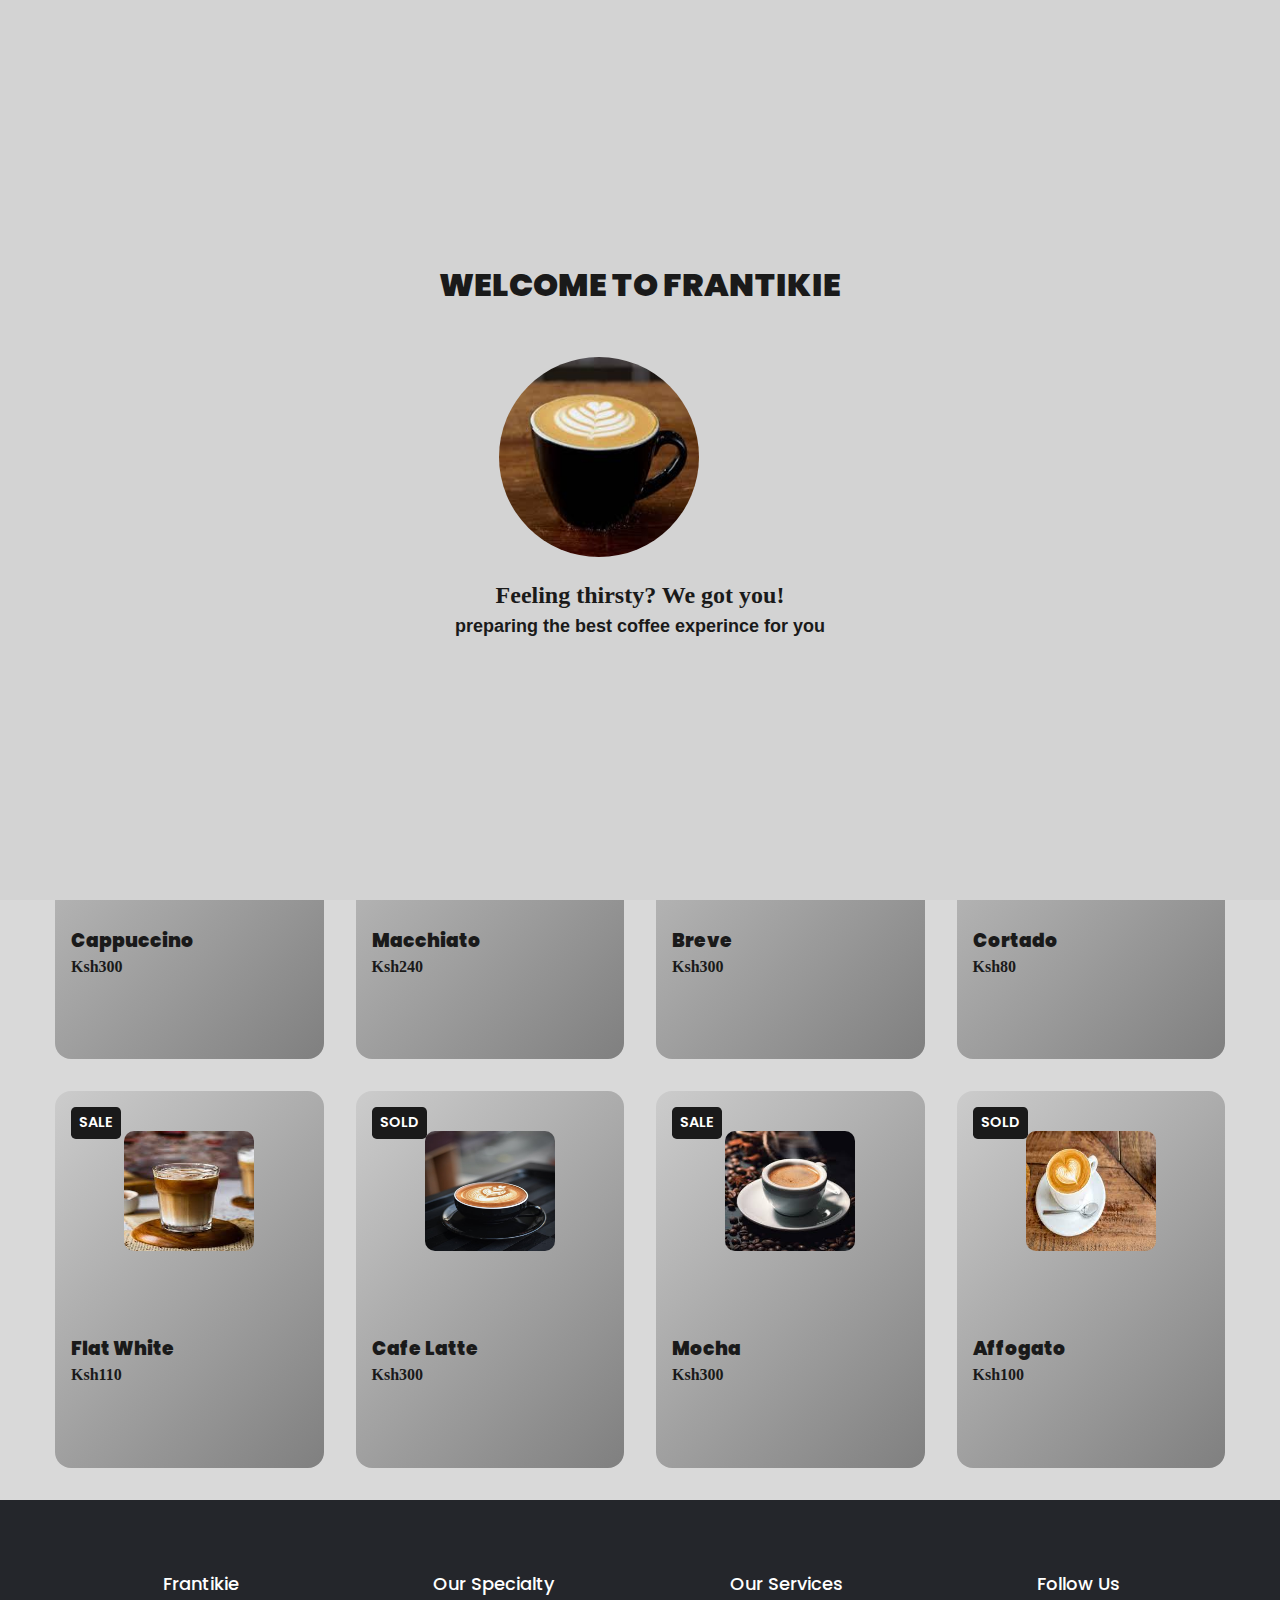
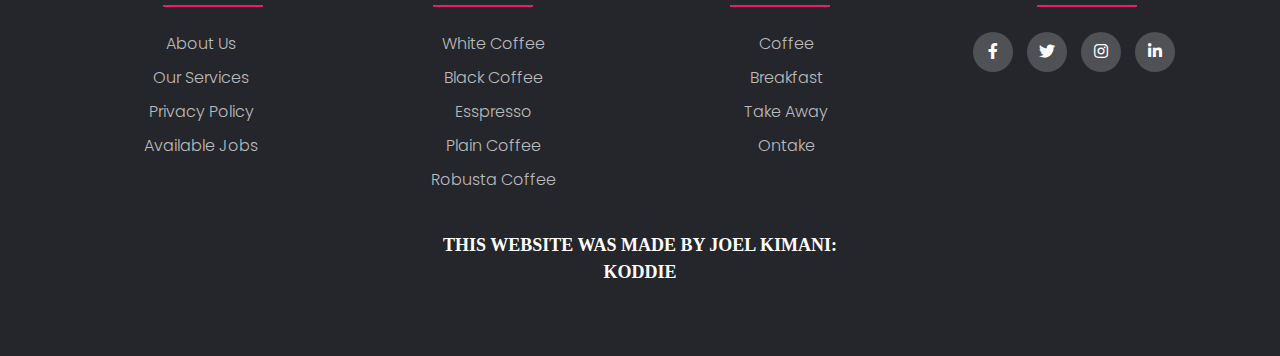
<file: index.html>
<!DOCTYPE html>
<html lang="en">
<head>
    <meta charset="UTF-8">
    <meta name="viewport" content="width=device-width, initial-scale=1.0">
    <title>Frantikie Cafe</title>
    <link rel="stylesheet" href="index.css">
    <link rel="stylesheet" href="styles.css">
    <div id="preloader">
      <div class="preloader-content">
        <h1>WELCOME TO FRANTIKIE </h1>
        <br>
        <br>
        <img src="coffee15.jpg" alt="Coffee" />
        <h2>Feeling thirsty? We got you!
        </h2>
        <p>preparing the best coffee experince for you</p>
      </div>
    </div>
    <style>
      #preloader{
  position: fixed;
  top: 0;
  left: 0;
  width: 100%;
  height: 100%;
  background-color:lightgrey;
  z-index: 1000;
  display: flex;
  justify-content: center;
  align-items: center;
animation: rotatePreloader 3s linear infinite;
}

#preloader.fade-out {
  opacity: 0;
  visibility: hidden;
}

.preloader-content {
  text-align: center;
}
.preloader-content img {
  width: 200px;
  height: 200px;
  border-radius: 50%;
  margin-left: 60px;
  animation: rotateImage 4s linear infinite; /* Added animation property */
}

@keyframes rotateImage {
  from {
    transform: rotate(0deg); /* Start rotation from 0 degrees */
  }
  to {
    transform: rotate(360deg); /* End rotation at 360 degrees */
  }
}
p{
  font-size: large;
  font-weight: bolder;
  font-family: 'Gill Sans', 'Gill Sans MT', Calibri, 'Trebuchet MS', sans-serif;
}

.preloader-content img:hover{
  transform: rotate(360deg) scale(1.2);
  transition: all 4s ease;
}

.preloader-content h2 {
  font-size: 24px;
  margin-top: 20px;
  font-family: Cambria, Cochin, Georgia, Times, 'Times New Roman', serif;

}
    </style>
  <script>
    window.onload = function() {
  setTimeout(function() {
    document.getElementById("preloader").className += " fade-out";
  }, 5000);
};
  </script>
</head>
<body>
    <nav>
            <ul class="sidebar"> 
                <li onclick="hidebar()"><a><img src="download.png" height="26" width="26"></a></li>
               <li><a href="food.html">Food</a></li>
                <li><a href="join.html">Joinus</a></li>
                <li><a href="#">Contact</a></li>
                
            </ul>
        <ul>
            <li><a href="#"><img src="cofee4.jpeg" height="30" width="30" style="border-radius: 50%;">Frantikie</a></li>
            <li><a href="search.html"><img src="search.jpg" height="30" width="30" style="border-radius: 20px;"></a></li>
            <li onclick="showSidebar()"><a><img src="menu.jpg" height="26" width="26"></a></li>
        </ul>
    </nav>
    <script src="script.js"></script>
    <script src="const.js"></script>
    <script src="search.js"></script>
    <section class="sale section" id="sale">
        <div class="container">
          <h2 class="section-title">bonjour</h2>

          <div class="sale__container">
            <div class="sale__card">
              <div class="sale__tag">sold </div>
              <img src="cofee4.jpeg" alt="" class="sale__img" />
              <div class="sale__data">
                <h3 class="sale__title">Espresso</h3>
                <span class="sale__price">Ksh 250</span>
              </div>
              <a href="#" class="sale__button button">
                <span class="button__text">ORDER </span>
                
              </a>
            </div>
            <div class="sale__card">
              <div class="sale__tag">offer</div>
              <img src="coffe2.jpeg" alt="" class="sale__img" />
              <div class="sale__data">
                <h3 class="sale__title">Double Espresso</h3>
                <span class="sale__price">Ksh130</span>
              </div>
              <a href="" class="sale__button button">
                <span class="button__text">ORDER</span>
            
              </a>
            </div>
            <div class="sale__card">
              <div class="sale__tag">sold</div>
              <img src="coffe7.jpeg" alt="" class="sale__img" />
              <div class="sale__data">
                <h3 class="sale__title">Red Eye</h3>
                <span class="sale__price">Ksh120</span>
              </div>
              <a href="#" class="sale__button button">
                <span class="button__text">ORDER</span>
              </a>
            </div>
           
            <div class="sale__card">
              <div class="sale__tag">sale</div>
              <img src="coffee .jpg" alt="" class="sale__img" />
              <div class="sale__data">
                <h3 class="sale__title">Cappuccino</h3>
                <span class="sale__price">Ksh300</span>
              </div>
              <a href="#" class="sale__button button">
                <span class="button__text">ORDER</span>
              </a>
            </div>
            <div class="sale__card">
              <div class="sale__tag">sale</div>
              <img src="coffe6.jpeg" alt="" class="sale__img" />
              <div class="sale__data">
                <h3 class="sale__title">Cappuccino</h3>
                <span class="sale__price">Ksh300</span>
              </div>
              <a href="#" class="sale__button button">
                <span class="button__text">ORDER</span>
              </a>
            </div>
            <div class="sale__card">
              <div class="sale__tag">sale</div>
              <img src="coffe5.jpeg" alt="" class="sale__img" />
              <div class="sale__data">
                <h3 class="sale__title">Macchiato</h3>
                <span class="sale__price">Ksh240</span>
              </div>
              <a href="#" class="sale__button button">
                <span class="button__text">ORDER</span>
              </a>
            </div>
            <div class="sale__card">
              <div class="sale__tag">sale</div>
              <img src="coffe9.jpeg" alt="" class="sale__img" />
              <div class="sale__data">
                <h3 class="sale__title">Breve</h3>
                <span class="sale__price">Ksh300</Span>
              </div>
              <a href="#" class="sale__button button">
                <span class="button__text">ORDER</span>
              </a>
            </div>
            <div class="sale__card">
              <div class="sale__tag">sale</div>
              <img src="coffee16.jpg" alt="" class="sale__img" />
              <div class="sale__data">
                <h3 class="sale__title">Cortado</h3>
                <span class="sale__price">Ksh80</span>
              </div>
              <a href="#" class="sale__button button">
                <span class="button__text">ORDER</span>
              </a>
            </div>
            <div class="sale__card">
              <div class="sale__tag">sale</div>
              <img src="coffe17.jpg" alt="" class="sale__img" />
              <div class="sale__data">
                <h3 class="sale__title">Flat White</h3>
                <span class="sale__price">Ksh110</span>
              </div>
              <a href="#" class="sale__button button">
                <span class="button__text">ORDER</span>
              </a>
            </div>
            <div class="sale__card">
              <div class="sale__tag">sold</div>
              <img src="coffee .jpg" alt="" class="sale__img" />
              <div class="sale__data">
                <h3 class="sale__title">Cafe Latte</h3>
                <span class="sale__price">Ksh300</span>
              </div>
              <a href="#" class="sale__button button">
                <span class="button__text">ORDER</span>
              </a>
            </div>
            <div class="sale__card">
              <div class="sale__tag">sale</div>
              <img src="coffe8.jpeg" alt="" class="sale__img" />
              <div class="sale__data">
                <h3 class="sale__title">Mocha</h3>
                <span class="sale__price">Ksh300</span>
              </div>
              <a href="#" class="sale__button button">
                <span class="button__text">ORDER</span>
              </a>
            </div>
            <div class="sale__card">
              <div class="sale__tag">sold</div>
              <img src="coffee13.jpg" alt="" class="sale__img" />
              <div class="sale__data">
                <h3 class="sale__title">Affogato</h3>
                <span class="sale__price">Ksh100</span>
              </div>
              <a href="#" class="sale__button button">
                <span class="button__text">ORDER</span>
              </a>
            </div>
          </div>
        </div>
      </section>
  <link rel="stylesheet" href="style2.css">
  <link rel="stylesheet" type="text/css" href="https://cdnjs.cloudflare.com/ajax/libs/font-awesome/5.15.1/css/all.min.css">
  <footer class="footer">
  	 <div class="container">
  	 	<div class="row">
  	 		<div class="footer-col">
  	 			<h4>Frantikie</h4>
  	 			<ul>
  	 				<li><a href="#">about us</a></li>
  	 				<li><a href="#">our services</a></li>
  	 				<li><a href="#">privacy policy</a></li>
  	 				<li><a href="#">available jobs</a></li>
  	 			</ul>
  	 		</div>
  	 		<div class="footer-col">
  	 			<h4>Our Specialty</h4>
  	 			<ul>
  	 				<li><a href="#">white coffee</a></li>
  	 				<li><a href="#">black coffee</a></li>
  	 				<li><a href="#">esspresso</a></li>
  	 				<li><a href="#">plain coffee</a></li>
  	 				<li><a href="#">robusta coffee</a></li>
  	 			</ul>
  	 		</div>
  	 		<div class="footer-col">
  	 			<h4>Our Services</h4>
  	 			<ul>
  	 				<li><a href="#">coffee</a></li>
  	 				<li><a href="#">breakfast</a></li>
  	 				<li><a href="#">take away</a></li>
  	 				<li><a href="#">ontake</a></li>
  	 			</ul>
  	 		</div>
  	 		<div class="footer-col">
                <h4>Follow Us</h4>
                <div class="social-links">
                    <a href="#"><i class="fab fa-facebook-f"></i></a>
                    <a href="#"><i class="fab fa-twitter"></i></a>
                    <a href="#"><i class="fab fa-instagram"></i></a>
                    <a href="mailto:joel@gmail.com"><i class="fab fa-linkedin-in"></i></a>
                </div>
            </div>
        </div>
    </div>
    <p class="jo">THIS WEBSITE WAS MADE BY JOEL KIMANI:<br>KODDIE</p>
</footer>  
</body>
</html>
</file>
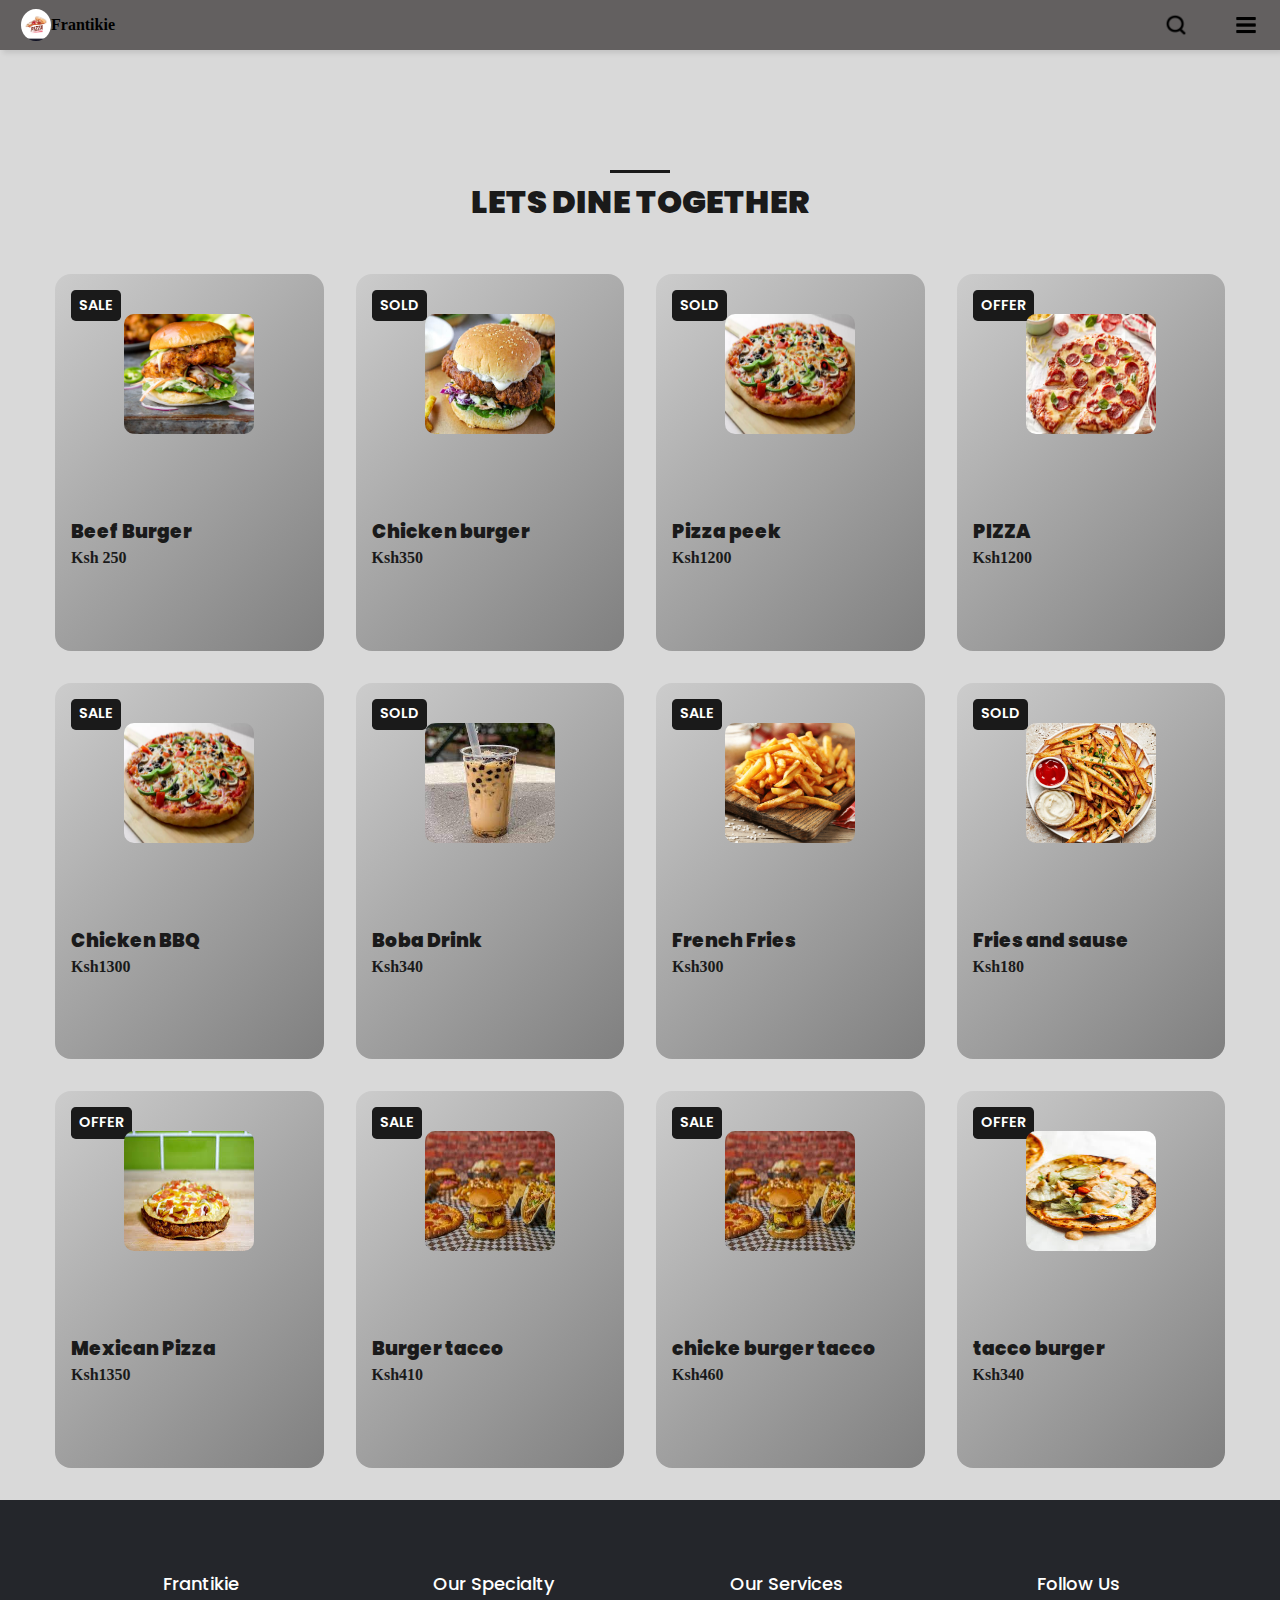
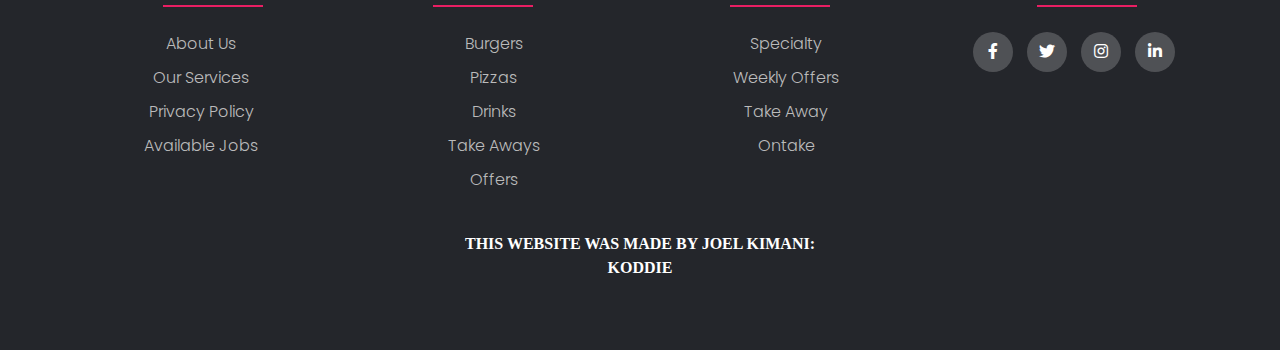
<file: food.html>
<!DOCTYPE html>
<html lang="eng">
<head>
    <meta charset="UTF-8">
    <meta name="viewport" content="width=device-width, initial-scale=1.0">
    <title>Frantikie Cafe</title>
    <link rel="stylesheet" href="index.css">
    <link rel="stylesheet" href="styles.css">
  <link
      rel="shortcut icon"
      href="coffe8.jpeg" style="border-radius: 2px;"
      type="image/x-icon"
    />
</head>
<body>
    <nav>
            <ul class="sidebar"> 
                <li onclick="hidebar()"><a><img src="download.png" height="26" width="26"></a></li>
                <li><a href="index.html">Home</a></li>
                <li><a href="#">Drinks</a></li>
                <li><a href="#">Contact</a></li>
    
                
            </ul>
        <ul>
            <li><a href="#"><img src="pizza.jpg" height="30" width="30" style="border-radius: 50%;">Frantikie</a></li>
              <li><a href="search.html"><img src="search.jpg" height="30" width="30" style="border-radius: 20px;"></a></li>
            <li onclick="showSidebar()"><a><img src="menu.jpg" height="26" width="26"></a></li>
        </ul>
    </nav>
    <script src="script.js"></script>
    <section class="sale section" id="sale">
        <div class="container">
          <h2 class="section-title">lets dine together</h2>

          <div class="sale__container">
            <div class="sale__card">
              <div class="sale__tag">sale</div>
              <img src="burger1.jpg" alt="" class="sale__img" />
              <div class="sale__data">
                <h3 class="sale__title">Beef Burger</h3>
                <span class="sale__price">Ksh 250</span>
              </div>
              <a href="#" class="sale__button button">
                <span class="button__text">ORDER </span>
                
              </a>
            </div>
            <div class="sale__card">
              <div class="sale__tag">sold </div>
              <img src="burger2.jpg" alt="" class="sale__img" />
              <div class="sale__data">
                <h3 class="sale__title">Chicken burger</h3>
                <span class="sale__price">Ksh350</span>
              </div>
              <a href="#" class="sale__button button">
                <span class="button__text">ORDER</span>
            
              </a>
            </div>
            <div class="sale__card">
              <div class="sale__tag">sold</div>
              <img src="pizza1.jpg" alt="" class="sale__img" />
              <div class="sale__data">
                <h3 class="sale__title">Pizza peek</h3>
                <span class="sale__price">Ksh1200</span>
              </div>
              <a href="#" class="sale__button button">
                <span class="button__text">ORDER</span>
              </a>
            </div>
            <div class="sale__card">
              <div class="sale__tag">offer</div>
              <img src="pizza2.jpg" alt="" class="sale__img" />
              <div class="sale__data">
                <h3 class="sale__title">PIZZA</h3>
                <span class="sale__price">Ksh1200</span>
              </div>
              <a href="#" class="sale__button button">
                <span class="button__text">ORDER</span>
              </a>
            </div>
            <div class="sale__card">
              <div class="sale__tag">sale</div>
              <img src="pizza4.jpg" alt="" class="sale__img" />
              <div class="sale__data">
                <h3 class="sale__title">Chicken BBQ</h3>
                <span class="sale__price">Ksh1300</span>
              </div>
              <a href="#" class="sale__button button">
                <span class="button__text" href="">ORDER</span>
              </a>
            </div>
            <div class="sale__card">
              <div class="sale__tag">sold</div>
              <img src="boba1.jpg" alt="" class="sale__img" />
              <div class="sale__data">
                <h3 class="sale__title">Boba Drink</h3>
                <span class="sale__price">Ksh340</span>
              </div>
              <a href="#" class="sale__button button">
                <span class="button__text">ORDER</span>
              </a>
            </div>
            <div class="sale__card">
              <div class="sale__tag">sale</div>
              <img src="fries1.jpg" alt="" class="sale__img" />
              <div class="sale__data">
                <h3 class="sale__title">French Fries</h3>
                <span class="sale__price">Ksh300</Span>
              </div>
              <a href="#" class="sale__button button">
                <span class="button__text">ORDER</span>
              </a>
            </div>
            <div class="sale__card">
              <div class="sale__tag">sold</div>
              <img src="fries2.jpg" alt="" class="sale__img" />
              <div class="sale__data">
                <h3 class="sale__title">Fries and sause</h3>
                <span class="sale__price">Ksh180</span>
              </div>
              <a href="#" class="sale__button button">
                <span class="button__text">ORDER</span>
              </a>
            </div>
            <div class="sale__card">
              <div class="sale__tag">offer</div>
              <img src="mexpizza.jpg" alt="" class="sale__img" />
              <div class="sale__data">
                <h3 class="sale__title">Mexican Pizza</h3>
                <span class="sale__price">Ksh1350</span>
              </div>
              <a href="#" class="sale__button button">
                <span class="button__text">ORDER</span>
              </a>
            </div>
            <div class="sale__card">
              <div class="sale__tag">sale</div>
              <img src="burgertacco1.jpg" alt="" class="sale__img" />
              <div class="sale__data">
                <h3 class="sale__title">Burger tacco</h3>
                <span class="sale__price">Ksh410</span>
              </div>
              <a href="#" class="sale__button button">
                <span class="button__text">ORDER</span>
              </a>
            </div>
            <div class="sale__card">
              <div class="sale__tag">sale</div>
              <img src="burgertacco1.jpg" alt="" class="sale__img" />
              <div class="sale__data">
                <h3 class="sale__title">chicke burger tacco</h3>
                <span class="sale__price">Ksh460</span>
              </div>
              <a href="#" class="sale__button button">
                <span class="button__text">ORDER</span>
              </a>
            </div>
            <div class="sale__card">
              <div class="sale__tag">offer</div>
              <img src="burgertacco.jpg" alt="" class="sale__img" />
              <div class="sale__data">
                <h3 class="sale__title">tacco burger</h3>
                <span class="sale__price">Ksh340</span>
              </div>
              <a href="#" class="sale__button button">
                <span class="button__text">ORDER</span>
              </a>
            </div>
          </div>
        </div>
      </section>
  <link rel="stylesheet" href="style2.css">
  <link rel="stylesheet" type="text/css" href="https://cdnjs.cloudflare.com/ajax/libs/font-awesome/5.15.1/css/all.min.css">
</head>
<body>
  <footer class="footer">
  	 <div class="container">
  	 	<div class="row">
  	 		<div class="footer-col">
  	 			<h4>Frantikie</h4>
  	 			<ul>
  	 				<li><a href="#">about us</a></li>
  	 				<li><a href="#">our services</a></li>
  	 				<li><a href="#">privacy policy</a></li>
  	 				<li><a href="#">available jobs</a></li>
  	 			</ul>
  	 		</div>
  	 		<div class="footer-col">
  	 			<h4>Our Specialty</h4>
  	 			<ul>
  	 				<li><a href="#">burgers</a></li>
  	 				<li><a href="#">pizzas</a></li>
  	 				<li><a href="#">drinks</a></li>
  	 				<li><a href="#">take aways</a></li>
  	 				<li><a href="#">offers</a></li>
  	 			</ul>
  	 		</div>
  	 		<div class="footer-col">
  	 			<h4>Our Services</h4>
  	 			<ul>
  	 				<li><a href="#">specialty</a></li>
  	 				<li><a href="#">weekly offers</a></li>
  	 				<li><a href="#">take away</a></li>
  	 				<li><a href="#">ontake</a></li>
  	 			</ul>
  	 		</div>
  	 		<div class="footer-col">
                <h4>Follow Us</h4>
                <div class="social-links">
                    <a href="#"><i class="fab fa-facebook-f"></i></a>
                    <a href="#"><i class="fab fa-twitter"></i></a>
                    <a href="#"><i class="fab fa-instagram"></i></a>
                    <a href="#"><i class="fab fa-linkedin-in"></i></a>
                </div>
            </div>
        </div>
    </div>
    <p class="jo">THIS WEBSITE WAS MADE BY JOEL KIMANI:<br>KODDIE</p>
</footer>  
</body>
</html>
</file>
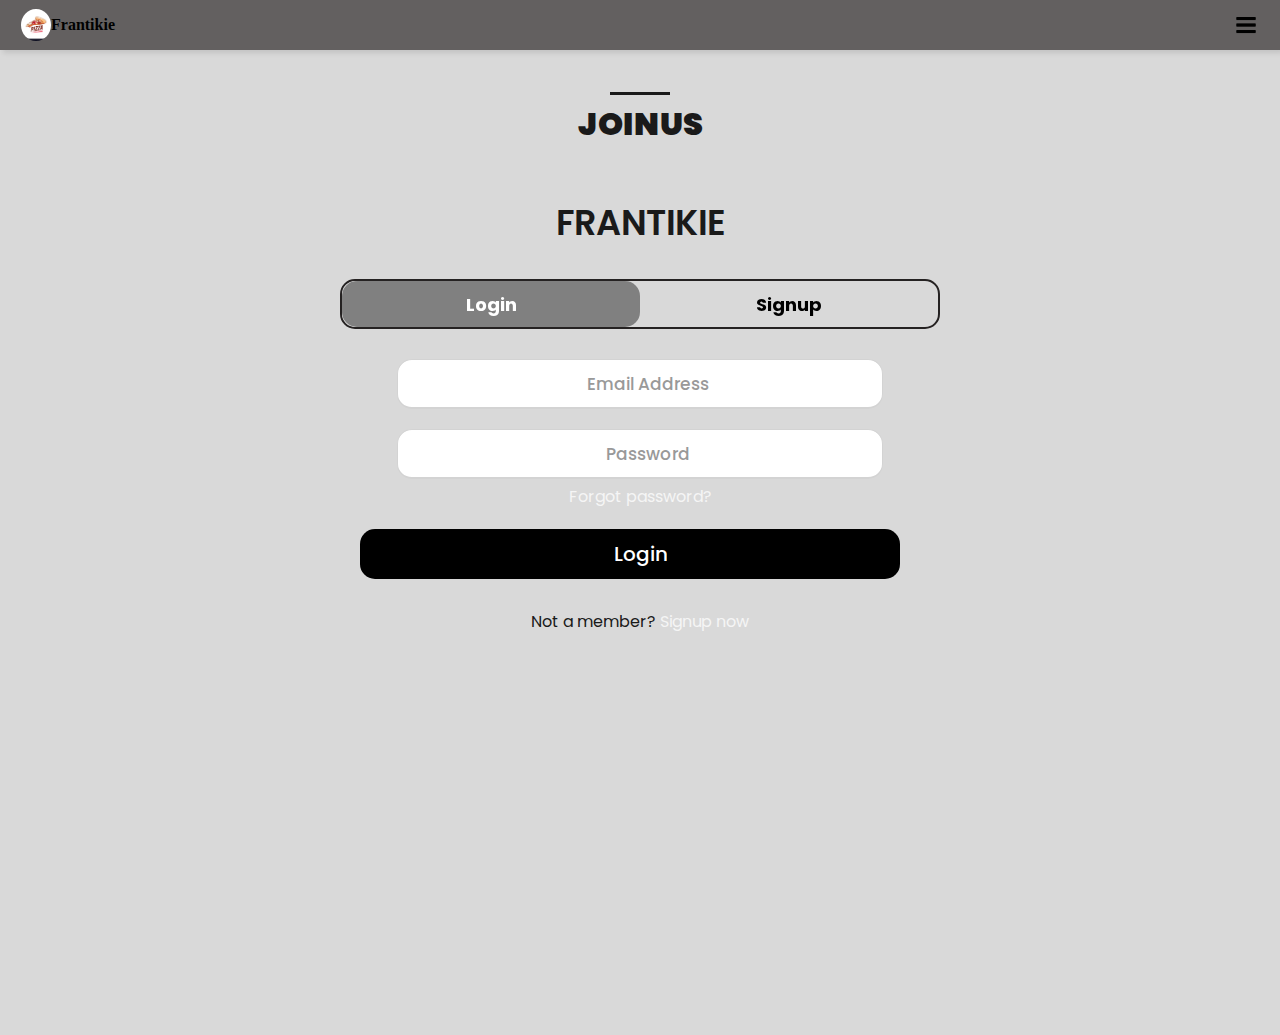
<file: join.html>
<!DOCTYPE html>
<html lang="en" >
<head>
  <meta charset="UTF-8">
  <title>frantikie joinus</title>
	<meta name="viewport"
		content="width=device-width, initial-scale=1">
  <link rel="stylesheet" href="index.css">
  <link rel="stylesheet" href="styles.css">
<link
    rel="shortcut icon"
    href="coffe8.jpeg" style="border-radius: 2px;"
    type="image/x-icon"
  />
</head>
<body>
  
  <nav>
          <ul class="sidebar"> 
              <li onclick="hidebar()"><a><img src="download.png" height="26" width="26"></a></li>
              <li><a href="index.html">Home</a></li>
              <li><a href="food.html">Food</a></li>
      
              
          </ul>
      <ul>
          <li><a href="#"><img src="pizza.jpg" height="30" width="30" style="border-radius: 50%;">Frantikie</a></li>
          <li onclick="showSidebar()"><a><img src="menu.jpg" height="26" width="26"></a></li>
      </ul>
  </nav>
  <script src="script.js"></script>
<br>
<br>

          <h2 class="section-title">Joinus</h2>
<!-- partial:index.partial.html -->
<div class="wrapper">
  <div class="title-text">
    <div class="title login">FRANTIKIE</div>
    <div class="title signup"> FRANTIKIE</div>
  </div>
  <div class="form-container">
    <div class="slide-controls">
      <input type="radio" name="slide" id="login" checked>
      <input type="radio" name="slide" id="signup">
      <label for="login" class="slide login">Login</label>
      <label for="signup" class="slide signup">Signup</label>
      <div class="slider-tab"></div>
    </div>
    <div class="form-inner">
      <form action="#" class="login">
        <div class="field">
          <input type="text" placeholder="Email Address" required>
        </div>
        <div class="field">
          <input type="password" placeholder="Password" required>
        </div>
        <div class="pass-link"><a href="#">Forgot password?</a></div>
        <div class="field btn">
          <div class="btn-layer"></div>
          <input type="submit" value="Login">
        </div>
        <div class="signup-link">Not a member? <a href="#">Signup now</a></div>
      </form>
      <form action="#" class="signup">
        <div class="field">
          <input type="text" placeholder="Email Address" required>
        </div>
        <div class="field">
          <input type="password" placeholder="Password" required>
        </div>
        <div class="field">
          <input type="password" placeholder="Confirm password" required>
        </div>
        <div class="field btn">
          <div class="btn-layer"></div>
          <input type="submit" value="Signup">
        </div>
      </form>
    </div>
  </div>
</div>
<!-- partial -->
  <script>
    const loginText = document.querySelector(".title-text .login");
const loginForm = document.querySelector("form.login");
const loginBtn = document.querySelector("label.login");
const signupBtn = document.querySelector("label.signup");
const signupLink = document.querySelector("form .signup-link a");
signupBtn.onclick = () => {
  loginForm.style.marginLeft = "-50%";
  loginText.style.marginLeft = "-50%";
};
loginBtn.onclick = () => {
  loginForm.style.marginLeft = "0%";
  loginText.style.marginLeft = "0%";
};
signupLink.onclick = () => {
  signupBtn.click();
  return false;
};
  </script>
  <style>
 @import url("https://fonts.googleapis.com/css?family=Poppins:400,500,600,700&display=swap");
body{
  margin:0;
  padding:0;
  margin-bottom: 15vh;
  text-align: center;

}
.form-container {
  width: 90%; /* Adjusted width for responsiveness */
  max-width: 600px; /* Maximum width to maintain readability */
  margin: 0 auto; /* Center the form */
}

.form-inner {
  width: 100%; /* Adjusted width for responsiveness */
}

.form-inner form {
  width: 100%; /* Adjusted width for responsiveness */
}

.form-inner form .field {
  margin-top: 15px; /* Reduced margin */
}

.form-inner form .field input {
  font-size: 16px; /* Reduced font size for smaller screens */
}
::selection {
  background: #1e1e1f;
  color: #fff;
}
wrapper {
  overflow: hidden;
  width:100%;
  background:  linear-gradient(135deg, hsl(0, 0%, 80%), hsl(0, 0%, 50%));;
  backdrop-filter: blur(20px);
  padding: 20px;
  border-radius: 15px;
  box-shadow: 0px 15px 20px rgba(0, 0, 0, 0.1);
text-align: center;
}
.wrapper .title-text {
  display: flex;
  width: 200%;
}
.wrapper .title {
  width: 50%;
  font-size: 35px;
  font-weight: 600;
  text-align: center;
  transition: all 0.6s cubic-bezier(0.68, -0.55, 0.265, 1.55);
}
.wrapper .slide-controls {
  position: relative;
  display: flex;
  height: 50px;
  width: 100%;
  overflow: hidden;
  margin: 30px 0 10px 0;
  justify-content: space-between;
  border: 2px solid rgb(37, 34, 34);
  border-radius: 15px;
}
.slide-controls .slide {
  height: 100%;
  width: 100%;
  color: #fff;
  font-size: 18px;
  font-weight:bolder;
  text-align: center;
  line-height: 48px;
  cursor: pointer;
  z-index: 1;
  transition: all 0.6s ease;
}
.slide-controls label.signup {
  color: #000;
  font-weight:bolder;
}
.slide-controls .slider-tab {
  position: absolute;
  height: 100%;
  width: 50%;
  left: 0;
  z-index: 0;
  border-radius: 15px;
  background:gray;
  backdrop-filter: blur(50px);
  transition: all 0.6s cubic-bezier(0.68, -0.55, 0.265, 1.55);
}
input[type="radio"] {
  display: none;
}
#signup:checked ~ .slider-tab {
  left: 50%;
}
#signup:checked ~ label.signup {
  color: #fff;
  cursor: default;
  font-weight: bolder;
  user-select: none;
  font-weight: bolder;
}
#signup:checked ~ label.login {
  color: #000;
  font-weight: bolder;
}
#login:checked ~ label.signup {
  color: #000;
  font-weight: bolder;
}
#login:checked ~ label.login {
  cursor: default;
  user-select: none;
  font-weight: bolder;
}
.wrapper .form-container {
  width: 100%;
  overflow: hidden;
  background-color:  linear-gradient(135deg, hsl(0, 0%, 80%), hsl(0, 0%, 50%));;
  justify-content: center;
}
.form-container .form-inner {
 display: flex;
  width: 200%;
}
.form-container .form-inner form {
  width: 50%;
  transition: all 0.6s cubic-bezier(0.68, -0.55, 0.265, 1.55);
}
.form-inner form .field {
  height: 50px;
  width: 90%;
  margin-top: 20px;
 margin-left:20px;
  text-align:center;
}
.form-inner form .field input {
  height: 100%;
  width: 90%;
  outline: none;
  padding-left: 15px;
 margin-left:20px;
  border-radius: 15px;
  border: 1px solid lightgrey;
  border-bottom-width: 2px;
  font-size: 17px;
  text-align: center;
  transition: all 0.3s ease;
}
.form-inner form .field input:focus {
  border-color:3px black;
  /* box-shadow: inset 0 0 3px #fb6aae; */
}
.form-inner form .field input::placeholder {
  color: #999;
  transition: all 0.3s ease;
}
form .field input:focus::placeholder {
  color:black;
}
.form-inner form .pass-link {
  margin-top: 5px;
}
.form-inner form .signup-link {
  text-align: center;
  margin-top: 30px;
}
.form-inner form .pass-link a,
.form-inner form .signup-link a {
  color:whitesmoke;
  text-decoration: none;
}
.form-inner form .pass-link a:hover,
.form-inner form .signup-link a:hover {
  text-decoration: underline;
}
form .btn {
  height: 50px;
  width: auto;
  border-radius: 15px;
  position: relative;
  overflow: hidden;
margin-left:25px;
}
form .btn .btn-layer {
  height: 100%;
  width: 300%;
  position: absolute;
  left: -100%;
  background:black;
  border-radius: 15px;
  transition: all 0.4s ease;
}
form .btn:hover .btn-layer {
  left: 0;
}
form submit:hover{
    background-color: green;
}
form .btn input[type="submit"] {
  height: 100%;
  width:auto;
  z-index: 1;
  position: relative;
  background: none;
  border: none;
  color: #fff;
 margin-left:20px;
  padding-left: 0;
  border-radius: 15px;
  font-size: 20px;
  font-weight: 500;
  cursor: pointer;
}
  </style>

</body>
</html>
</file>
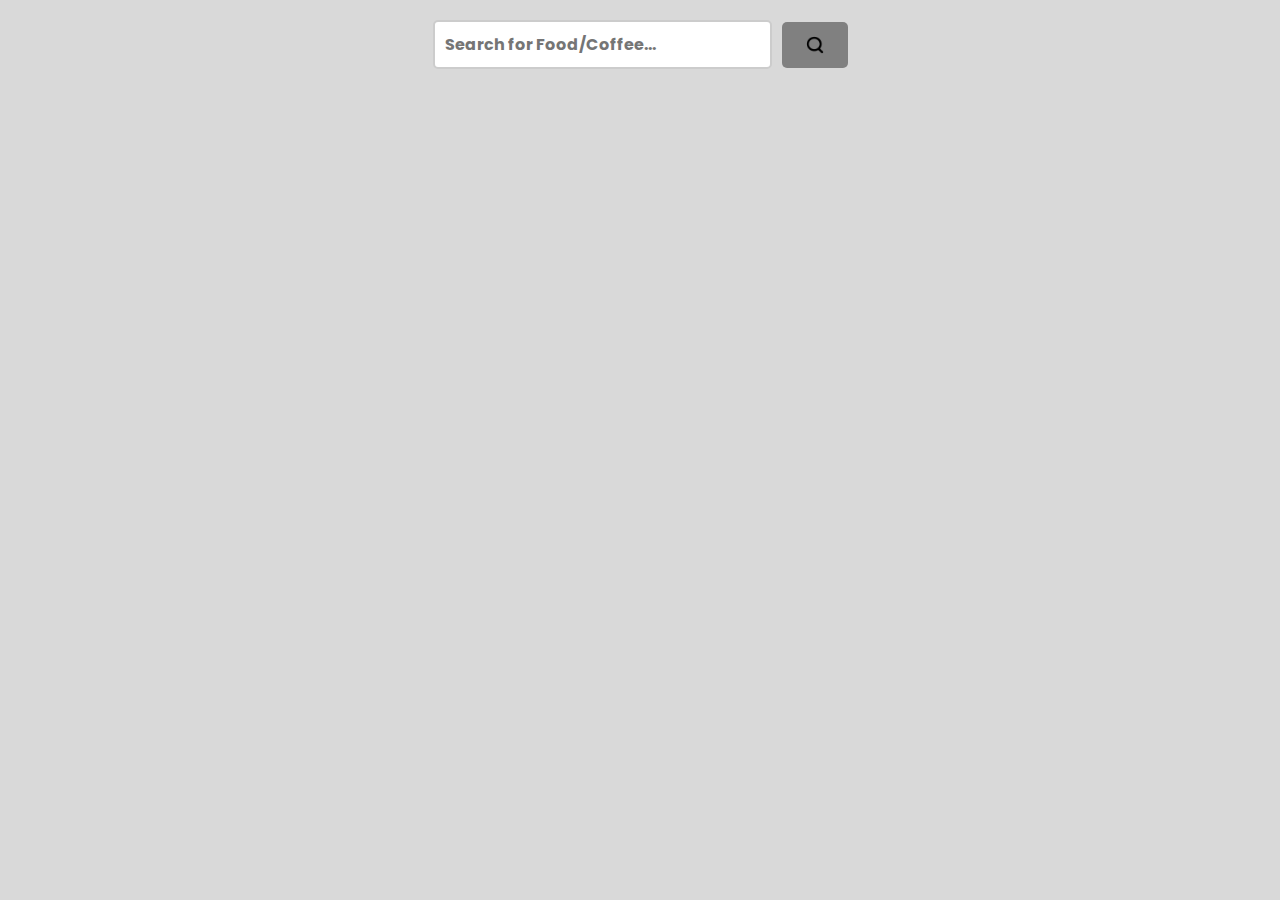
<file: search.html>
<!DOCTYPE html>
<html lang="en">
<head>
  <meta charset="UTF-8">
  <meta name="viewport" content="width=device-width, initial-scale=1.0">
  <title>Document</title>
  <link rel="stylesheet" href="styles.css">
</head>
<body>
  <div id="search-container">
    <input type="text" id="search-box" placeholder="Search for Food/Coffee...">
    <button id="search-btn" onclick="searchCoffee()"><img src="search.jpg" height="26" width="26"></button>
  </div>
  <div id="card-container"></div>
</body>
</html>
  <style>
    #search-container {
  display: flex;
  justify-content: center;
  align-items: center;
  margin-top: 20px;
}

#search-box {
  border: 2px solid #ccc;
  border-radius: 5px;
  padding: 10px;
  font-size: 16px;
  color: black;
  font-weight: bolder;
  width:auto;
}

#search-btn {
  border: none;
  background-color:gray;
  color: white;
  padding: 10px 20px;
  border-radius: 5px;
  margin-left: 10px;
  cursor: pointer;
}

</style>
</html>
</file>
<file: index.css>
body{
    min-height: 100vh;
    background-repeat: no-repeat;
    background-position: center;
    background-size: cover;
    font-family: 'Segoe UI', Tahoma, Geneva, Verdana, sans-serif;
}
nav{
    background-color: rgb(99, 96, 96);
    box-shadow: 3px 3px 5px rgba(0,0,0,0.1);

}
nav ul{
    width:auto;
    list-style: none;
    display: flex;
}
nav li{
    height: 50px;

}
nav a{
    height: 100%;
    padding: 0 21px;
    text-decoration: none;
    display: flex;
    align-items: center;
    color: black;
    font-family: 'Times New Roman', Times, serif;
    font-weight: bolder;
}
nav a:hover{
    background-color:  grey ;
    border-radius:9px;
}
nav li:first-child{
    margin-right: auto;
}
.sidebar{
position: fixed;
top:0;
right: 0;
height:auto;
border-radius: 10px;
width: 180px;
z-index: 999;
background-color: rgba(31, 29, 29, 0.651);
backdrop-filter: blur(10px);
display:none;
transition: 20s;
box-shadow: -10px 0 10px rgba(0,0,0,0.1);
flex-direction: column;
align-items: flex-start;
justify-content: flex-start;
}
.sidebar li{
    width: 100%;
}
.sidebar a{
    width: 100%;
}
.jo{
    color: white;
    font-display: initial;
    margin-top: 40px;
    font-family: Cambria, Cochin, Georgia, Times, 'Times New Roman', serif;
    font-weight: bolder;
}
</file>
<file: styles.css>
@import url('https://fonts.googleapis.com/css2?family=Poppins:wght@400;500;600;700&display=swap');
:root {
  --header-height: 4rem;
  --dark-color: hsl(0, 0%, 10%);
  --body-color: hsl(0, 0%, 85%);
  --section-color: linear-gradient(135deg, hsl(0, 0%, 70%), hsl(0, 0%, 30%));
  --container-color: linear-gradient(135deg, hsl(0, 0%, 80%), hsl(0, 0%, 50%));
  --hover-color: linear-gradient(90deg, hsl(0, 0%, 100%), hsl(0, 0%, 80%));
  --white-color: hsl(0, 0%, 100%);
  --body-font-family: 'Poppins', sans-serif;
  --biggest-font-size: 4rem;
  --h1-font-size: 3rem;
  --h2-font-size: 2rem;
  --h3-font-size: 1.5rem;
  --normal-font-size: 1rem;
  --small-font-size: 0.9rem;
  --tiny-font-size: 0.75rem;
  --font-regular: 450;
  --font-medium: 500;
  --font-semi: 600;
  --font-bold: 850;
  --mb-0-5: 0.5rem;
  --mb-0-75: 0.75rem;
  --mb-1: 1rem;
  --mb-1-5: 1.5rem;
  --mb-2: 2rem;
  --mb-2-5: 2.5rem;
  --mb-3: 3rem;
}

@media (max-width: 992px) {
  :root {
    --biggest-font-size: 2.5rem;
    --h1-font-size: 2.2rem;
    --h2-font-size: 1.5rem;
    --h3-font-size: 1rem;
    --normal-font-size: 0.9rem;
    --small-font-size: 0.85rem;
    --tiny-font-size: 0.7rem;
  }
}

*,
::after,
::before {
  box-sizing: border-box;
  margin: 0;
  padding: 0;
  text-decoration: none;
  list-style: none;
  scroll-behavior: smooth;
}

body {
  font-family: var(--body-font-family);
  font-size: var(--normal-font-size);
  background: hsl(0, 0%, 85%);
  color: var(--dark-color);
  margin: 0;
  padding:0 ;
}

main {
  overflow: hidden;
}

h1,
h2,
h3,
h4 {
  font-weight: var(--font-bold);
}

img {
  max-width: 100%;
  height: auto;
  display: block;
}

button,
input {
  font-family: var(--body-font-family);
  font-size: var(--normal-font-size);
  font-weight: var(--font-medium);
  border: none;
  outline: none;
}
button {
  cursor: pointer;
}
.container {
  max-width: 1140px;
  margin: 0 auto;
  width: calc(100% - 3rem);
}

.section {
  padding: 5rem 0 2rem;
}

.section-title {
  text-align: center;
  font-size: var(--h2-font-size);
  margin-bottom: var(--mb-3);
  text-transform: uppercase;
  position: relative;
}

.section-title::after {
  position: absolute;
  content: '';
  width: 60px;
  height: 3px;
  top: -0.5rem;
  left: 0;
  right: 0;
  margin: auto;
  background-color: var(--dark-color);
}
.button {
  display: inline-block;
  background-color: var(--dark-color);
  padding: 1rem 1.7rem;
  border-radius: 0.5rem;
  transition: 0.3s;
  overflow:hidden;
  position: relative;
}

.button__text {
  position: relative;
  z-index: 10;
  color: var(--white-color);
  font-weight: var(--font-semi);
  transition: 0.3s;
}

.button__hover-left,
.button__hover-right {
  position: absolute;
  width: 100%;
  height: 50%;
  background: var(--hover-color);
  transition: 0.5s;
}

.button__hover-left {
  top: 0;
  left: -100%;
}

.button__hover-right {
  bottom: 0;
  right: -100%;
}

.button:hover .button__text {
  color: var(--dark-color);
}

.button:hover .button__hover-left {
  left: 0;
}
.button:hover .button__hover-right {
  right: 0;
}
.nav__toggle {
  display: none;
}
.header {
  position: fixed;
  top: 0;
  left: 0;
  width: 100%;
  z-index: 100;
  background: transparent;
  transition: 0.3s;
}

.nav {
  height: var(--header-height);
  display: flex;
  align-items: center;
}

.nav__logo {
  display: flex;
  align-items: center;
  gap: 0.5rem;
  color: var(--dark-color);
  font-weight: var(--font-bold);
  font-size: 1.2rem;
}

.nav__img {
  width: 30px;
  height: 30px;
}

.nav__menu {
  margin-left: auto;
}

.nav__list {
  display: flex;
  gap: 2.5rem;
}

.nav__link {
  font-weight: var(--font-semi);
  color: var(--dark-color);
  position: relative;
}

.nav__link::after {
  position: absolute;
  content: '';
  bottom: -0.5rem;
  left: 0;
  right: 0;
  margin: auto;
  width: 0%;
  height: 2px;
  background: var(--dark-color);
  transition: 0.3s;
}

.nav__link:hover::after {
  width: 100%;
}

.nav__cart {
  margin-left: 2rem;
  font-size: 1.3rem;
  display: inline-flex;
  cursor: pointer;
}

.scroll-header {
  background: hsl(0, 0%, 90%);
}

.home {
  background: var(--section-color);
}

.home__container {
  display: grid;
  grid-template-columns: repeat(2, 1fr);
  align-items: center;
  justify-content: center;
  padding-top: 10rem;
  padding-bottom: 8rem;
}

.home__data {
  width: 90%;
}

.home__subtitle {
  font-size: var(--normal-font-size);
  font-weight: var(--font-semi);
  display: block;
}

.home__title {
  font-size: 3rem;
}

.home__description {
  font-weight: var(--font-regular);
  margin-bottom: var(--mb-2-5);
}
.home__actions,
.home__sizes,
.home__amounts,
.home__price {
  display: flex;
  align-items: center;
}
.home__actions {
  margin-bottom: var(--mb-3);
  justify-content: space-between;
}

.home__sizes {
  gap: 1rem;
}

.home__size {
  background: linear-gradient(135deg, hsl(0, 0%, 60%), hsl(0, 0%, 80%));
  border-radius: 0.2rem;
  width: 40px;
  height: 40px;
  display: flex;
  justify-content: center;
  align-items: center;
  cursor: pointer;
}

.home__amounts {
  background: linear-gradient(135deg, hsl(0, 0%, 60%), hsl(0, 0%, 80%));
  border-radius: 0.2rem;
}

.home__amounts span,
.home__amounts i {
  display: grid;
  place-items: center;
  width: 40px;
  height: 40px;
}

.home__amounts i {
  cursor: pointer;
}

.home__price {
  justify-content: space-between;
}

.home__price-num {
  font-size: var(--h2-font-size);
  font-weight: var(--font-semi);
}

.home__price-btn {
  padding: 1rem 3rem;
  border-radius: 0.3rem;
}

.home__sneaker {
  justify-self: center;
  position: relative;
  width: 400px;
  height: 400px;
}

.home__shape {
  position: absolute;
  top: 0;
  left: 0;
  width: 400px;
  height: 400px;
  border-radius: 50%;

  opacity: 0;
  transition: 0.5s;
}

.home__shape.black {
  background: hsl(0, 0%, 10%);
}

.home__shape.pink {
  background: hsl(358, 10%, 60%);
}

.home__img {
  position: absolute;
  top: 2rem;
  left: -5rem;

  width: 500px;
  transform: rotate(-20deg) scaleX(-1);
  max-width: initial;
  transition: 0.5s;
}

.home__color-buttons {
  display: flex;
  justify-content: space-between;

  position: absolute;
  width: 50px;
  bottom: -30px;
  left: 0;
  right: 0;
  margin: auto;
}

.home__color-button {
  width: 20px;
  height: 20px;
  border-radius: 50%;
  cursor: pointer;
  transition: 0.5s;
}

.home__color-button.black {
  background: hsl(0, 0%, 10%);
}

.home__color-button.pink {
  background: hsl(358, 10%, 60%);
}

/* active classes */
.home__shape.active {
  opacity: 1;
}

.home__color-button.black.active {
  background: hsl(0, 0%, 10%);
  box-shadow: 0 0 0 2px hsl(0, 0%, 40%), 0 0 0 4px hsl(0, 0%, 10%);
}

.home__color-button.pink.active {
  background: hsl(358, 10%, 60%);
  box-shadow: 0 0 0 2px hsl(0, 0%, 40%), 0 0 0 4px hsl(358, 10%, 60%);
}

.home__size.active {
  background: hsl(0, 0%, 10%);
  color: hsl(0, 0%, 85%);
}

.sale {
  margin-top: 3rem;
}
.sale__container {
  display: grid;
  grid-template-columns: repeat(auto-fit, minmax(240px, 1fr));
  gap: 2rem;
}
.sale__card {
  background: var(--container-color);
  border-radius: 1rem;
  text-align: center;
  padding: 1rem 1rem;
  overflow: hidden;
  position: relative;
  box-shadow: 0 0 2px hsl(0, 0% );
}
img{
    border-radius: 10px;
}
.sale__tag {
  position: absolute;
  background: var(--dark-color);
  font-weight: var(--font-semi);
  font-size: var(--small-font-size);
  text-transform: uppercase;
  color: var(--white-color);
  text-align: center;
  padding: 0.3rem 0.5rem;
  border-radius: 0.3rem;
  transition: 0.3s;
  
}

.sale__img {
  width: 130px;
  height: 120px;
  margin: auto;
  transform: translateY(1.5rem);
  transition: 0.3s;
}

.sale__data {

  transition: 0.3s;
  text-align: initial;
  margin-top: 12vh;
}

.sale__price {
  display: block;
  font-weight:bolder;
  margin-bottom: var(--mb-0-5);
  font-family: 'Times New Roman', Times, serif;
}

.sale__button {
  padding: 0.8rem 1.2rem;
  transform: translateY(6rem);
  font-weight: bolder;

}

.pages {
  display: flex;
  gap: 0.5rem;
  margin: 1.5rem 0.5rem;
}

.page {
  width: 35px;
  height: 35px;
  display: inline-flex;
  align-items: center;
  justify-content: center;

  background: var(--container-color);
  font-weight: var(--font-bold);
  border-radius: 0.2rem;
  transition: 0.3s;
}

.page i{
  font-size: 1.3rem;
}
.page:hover {
  background: var(--dark-color);
  color: var(--white-color);
}
/*@@@@@@@@@@@@@ SCROLL BAR @@@@@@@@@@@@@*/
::-webkit-scrollbar {
  background-color: hsl(0, 0%, 80%);
  width: 0.6rem;
}
::-webkit-scrollbar-thumb {
  background-color: hsl(0, 0%, 40%);
  border-radius: 0.5rem;
}
::-webkit-scrollbar-thumb:hover {
  background-color: hsl(0, 0%, 25%);
}
  .sale__button {
    padding: 0.8rem 1.2rem;
    transform: translateY(6rem);
  }
  .sale__card:hover .sale__button {
    transform: translateY(0);
    transition-delay: 0.1s;
  }
</file>
<file: style2.css>
@import url('https://fonts.googleapis.com/css2?family=Poppins:wght@300;400;500;600;700&display=swap');
body{
	line-height: 1.5;
	font-family: 'Poppins', sans-serif;
}
*{
	margin:0;
	padding:0;
	box-sizing: border-box;
}
.search-container {
    display: flex;
    justify-content: center;
    align-items: center;
    margin-top: 20px;
}

#search-box {
    border: 2px solid #ccc;
    border-radius: 5px;
    padding: 10px;
    font-size: 16px;
    width: 50%;
}

#search-btn {
    border: none;
    background-color: #4CAF50;
    color: white;
    padding: 10px 20px;
    border-radius: 5px;
    margin-left: 10px;
    cursor: pointer;
}

#card-container {
    display: flex;
    flex-wrap: wrap;
    justify-content: center;
    margin-top: 20px;
}

.card {
    border: 1px solid #ccc;
    border-radius: 5px;
    padding: 20px;
    margin: 10px;
    width: 300px;
    box-shadow: 0 2px 5px rgba(0, 0, 0, 0.1);
}

.card img {
    width: 100%;
    border-radius: 5px;
    margin-bottom: 10px;
}
.card img {
    width: 100%;
    height: 200px;
    object-fit: cover;
    border-radius: 5px;
    margin-bottom: 10px;
}

.card h2 {
    margin: 0;
    font-size: 24px;
    margin-bottom: 10px;
}

.card p {
    margin: 0;
    font-size: 16px;
    margin-bottom: 10px;
}
.container{
	max-width: 1170px;
	margin:auto;
}
.row{
	display: flex;
	flex-wrap: wrap;
}
ul{
	list-style: none;
}
.footer{
	background-color: #24262b;
    padding: 70px 0;
	text-align: center;
}
.footer-col{
   width: 25%;
   padding: 0 15px;
}
.footer-col h4{
	font-size: 18px;
	color: #ffffff;
	text-transform: capitalize;
	margin-bottom: 35px;
	font-weight: 500;
	position: relative;
}
.footer-col h4::before{
	content: '';
	position: absolute;
	left:10;
	bottom: -10px;
	background-color: #e91e63;
	height: 2px;
	box-sizing: border-box;
	width: 100px;
}
.footer-col ul li:not(:last-child){
	margin-bottom: 10px;
}
.footer-col ul li a{
	font-size: 16px;
	text-transform: capitalize;
	color: #ffffff;
	text-decoration: none;
	font-weight: 300;
	color: #bbbbbb;
	display: block;
	transition: all 0.3s ease;
}
.footer-col ul li a:hover{
	color: #ffffff;
	padding-left: 8px;
}
.footer-col .social-links a{
	display: inline-block;
	height: 40px;
	width: 40px;
	background-color: rgba(255,255,255,0.2);
	margin:0 10px 10px 0;
	text-align: center;
	line-height: 40px;
	border-radius: 50%;
	color: #ffffff;
	transition: all 0.5s ease;
}
.footer-col .social-links a:hover{
	color: #24262b;
	background-color: #ffffff;
}

/*responsive*/
@media(max-width: 767px){
  .footer-col{
    width: 50%;
    margin-bottom: 30px;
}
}
@media(max-width: 574px){
  .footer-col{
    width: 100%;
}
}
</file>
